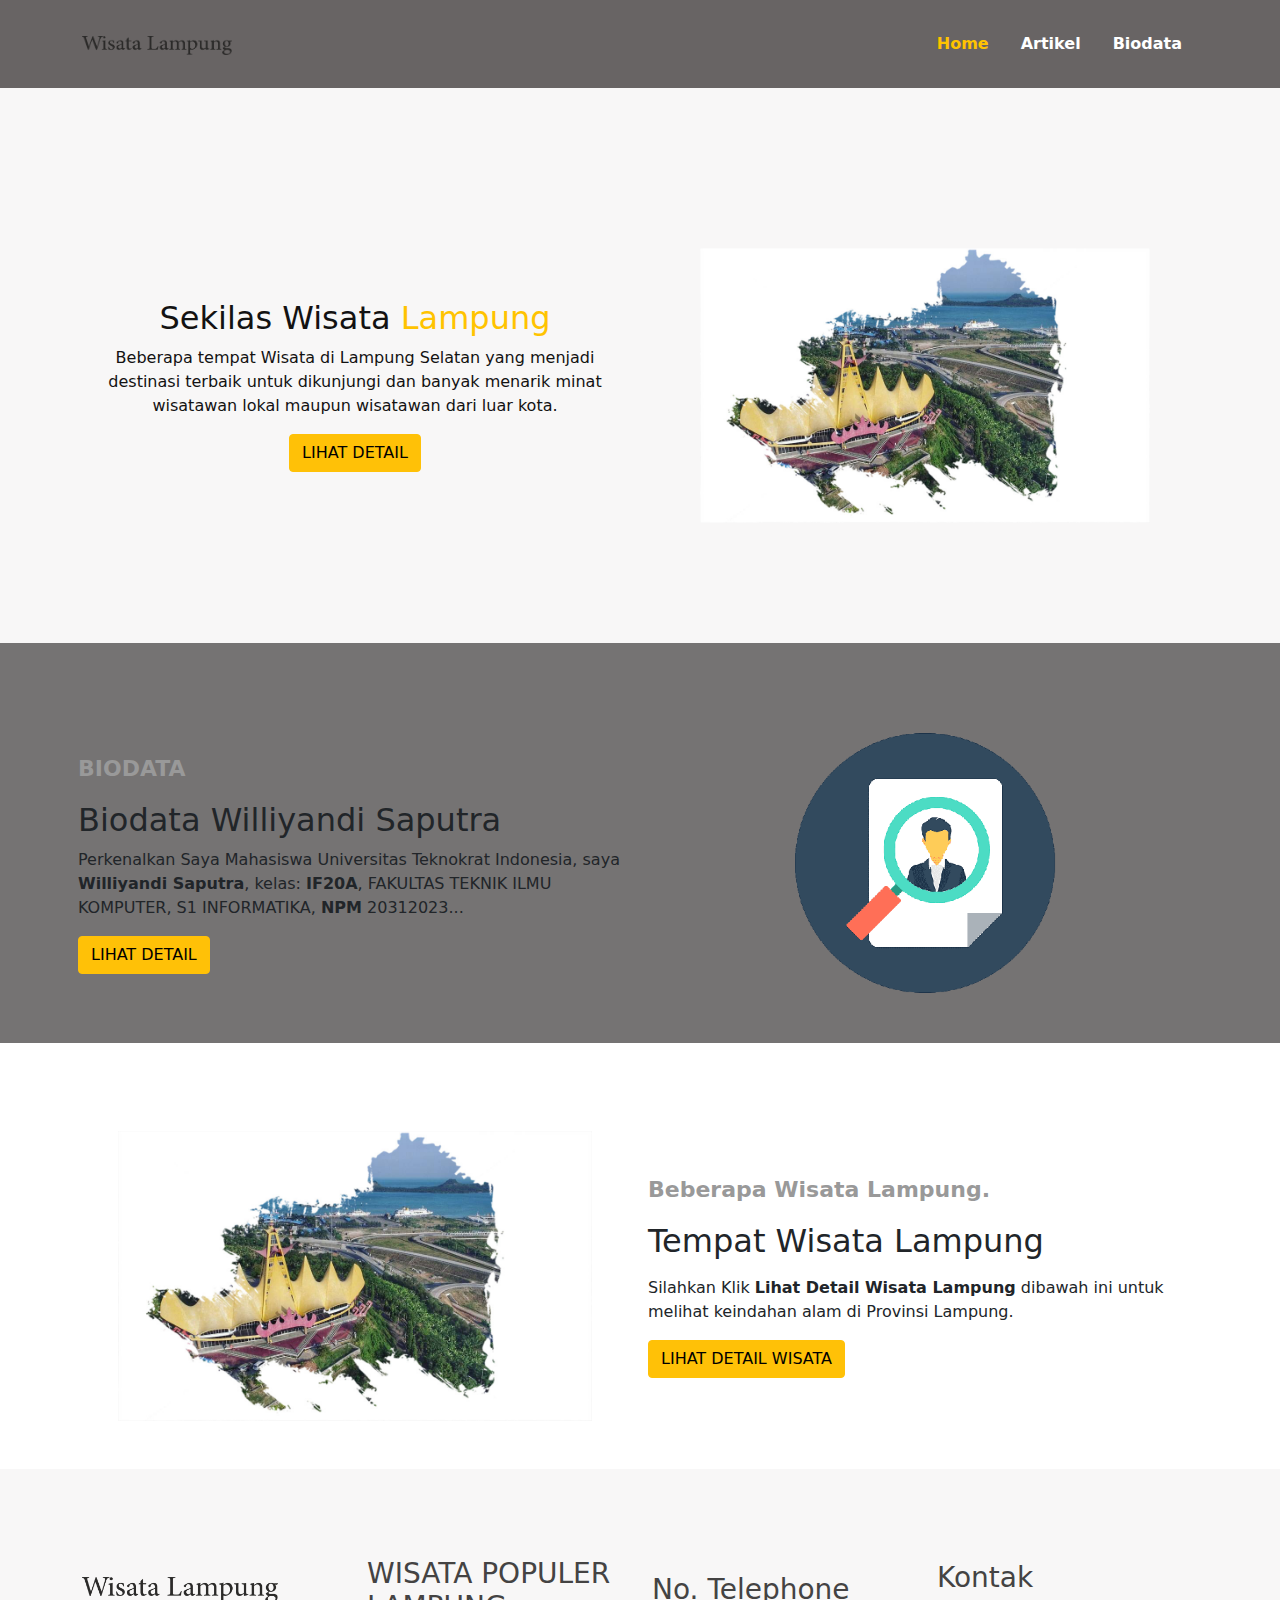
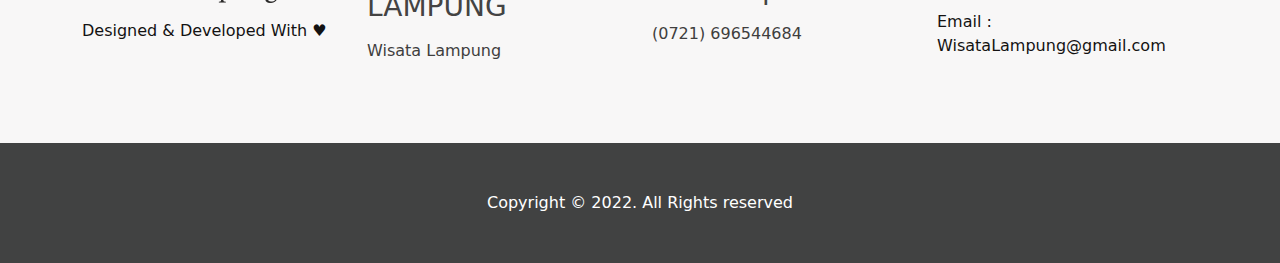
<file: index.html>
<!DOCTYPE html>
<html lang="en">
<head>
    <meta charset="UTF-8">
    <meta http-equiv="X-UA-Compatible" content="IE=edge">
    <meta name="viewport" content="width=device-width, initial-scale=1.0">
    <title>Wisata Populer Lampung</title>
    <link rel="stylesheet" href="assets/css/bootstrap.min.css">
    <link rel="stylesheet" href="assets/css/main.css">
</head>
<body>
    <header class="navbar sticky-top navbar-expand-lg navbar-dark main-nav">
        <div class="container">
          <a class="navbar-brand" href="Untitled-1.html">
            <img src="assets/img/Logoo.png" class="main-logo main-logo-putih">
          </a>
          <button 
            class="navbar-toggler" 
            type="button" 
            data-bs-toggle="collapse" 
            data-bs-target="#navbarNavAltMarkup" 
            aria-controls="navbarNavAltMarkup" 
            aria-expanded="false" 
            aria-label="Toggle navigation">
            <span class="navbar-toggler-icon"></span>
          </button>
          <div class="collapse navbar-collapse" 
          id="navbarNavAltMarkup">
            <div class="navbar-nav ms-auto py-3">
              <a class="nav-link active px-3" aria-current="page" href="index.html">Home</a>
              <a class="nav-link px-3" aria-current="page" href="Artikel.html">Artikel</a>
              <a class="nav-link px-3" aria-current="page" href="biodata.html">Biodata</a>
            </div>
          </div>
        </div>
      </header>
      <section class="main-biru">
        <div class="container py-5">
          <div class="row">
            <div class="col-lg-6 text-center align-self-center">
              <div class="">
                <h2>Sekilas Wisata <span>Lampung</span></h2>
                <p>
                  Beberapa tempat Wisata di Lampung Selatan yang menjadi destinasi terbaik untuk dikunjungi dan banyak menarik minat wisatawan lokal maupun wisatawan dari luar kota.
                </p>
                <a href="Artikel.html" class="btn btn-warning">
                  LIHAT DETAIL
                </a>
              </div>
            </div>
            <div class="col-lg-6">
              <div class="px-4 py-5">
                <img src="assets/img/gambarprofile.jpg" class="px-4 py-4 w-100">
              </div>
            </div>
          </div>
        </div>
      </section>
      </section>
      <section id="upgrade" class="main-grey">
        <div class="container py-5">
          <div class="row">
            <div class="col-lg-6 px-2">
              <p class="main-atas-judul">BIODATA</p>
              <h2>Biodata Williyandi Saputra</h2>
              <p>
                Perkenalkan Saya Mahasiswa Universitas Teknokrat Indonesia,
                saya <b>Williyandi Saputra</b>, kelas: <b>IF20A</b>, FAKULTAS TEKNIK
                ILMU KOMPUTER, S1 INFORMATIKA, <B>NPM</B> 20312023...
              </p>
              <a href="biodata.html" class="btn btn-warning">LIHAT DETAIL</a>
            </div>
            <div class="col-lg-6 px-5 align-self-center">
              <img src="assets/img/logo_biodata.png" class="w-100">
            </div>
          </div>
        </div>
      </section>
      <section id="sertifikasi">
        <div class="container py-5">
          <div class="row">
            <div class="col-lg-6 px-5 align-self-center">
              <img src="assets/img/gambarprofile.jpg" class="w-100">
            </div>
            <div class="col-lg-6 px-2">
              <p class="main-atas-judul">Beberapa Wisata Lampung.</p>
              <h2>Tempat Wisata Lampung</h2>
              <p>
              </p>
              <p>
                Silahkan Klik <b>Lihat Detail Wisata Lampung</b> dibawah ini
                untuk melihat keindahan alam di Provinsi Lampung.
              </p>
              <a href="DetailWisata.html" class="btn btn-warning">LIHAT DETAIL WISATA</a>
            </div>
          </div>
        </div>
      </section>
        <div class="main-footer-menu main-biru py-5">
          <div class="container">
            <div class="row">
              <div class="col-lg-3 mb-3">
                <div class="mb-3">
                  <a href="Untitled-1.html"><img src="assets/img/Logoo.png" class="w-75"></a>
                </div>
                <p></p>
                <p>Designed & Developed With &hearts;</p>
              </div>
              <div class="col-lg-3 mb-3">
                <h3>WISATA POPULER LAMPUNG</h3>
                <ul>
                  <li><a href="">Wisata Lampung</a></li>
                </ul>
              </div>
              <div class="col-lg-3 mb-3">
                <h3>No. Telephone</h3>
                <ul>
                  <li><a href="">(0721) 696544684</a></li>
    
                </ul>
              </div>
              <div class="col-lg-3 mb-3">
                <h3>Kontak</h3>
                <ul>
                  <li>Email : WisataLampung@gmail.com</li> 
                </ul>
              </div>
            </div>
          </div>
        </div>
        <div class="text-center py-5 main-footer-copyright">Copyright &copy; 2022. All Rights reserved</div>
      </footer>
    <script src="assets/js/bootstrap.bundle.min.js"></script>
    <script src="assets/js/jquery-3.6.0.min.js"></script>
    <script src="assets/js/main.js"></script>
</body>
</html>
</file>
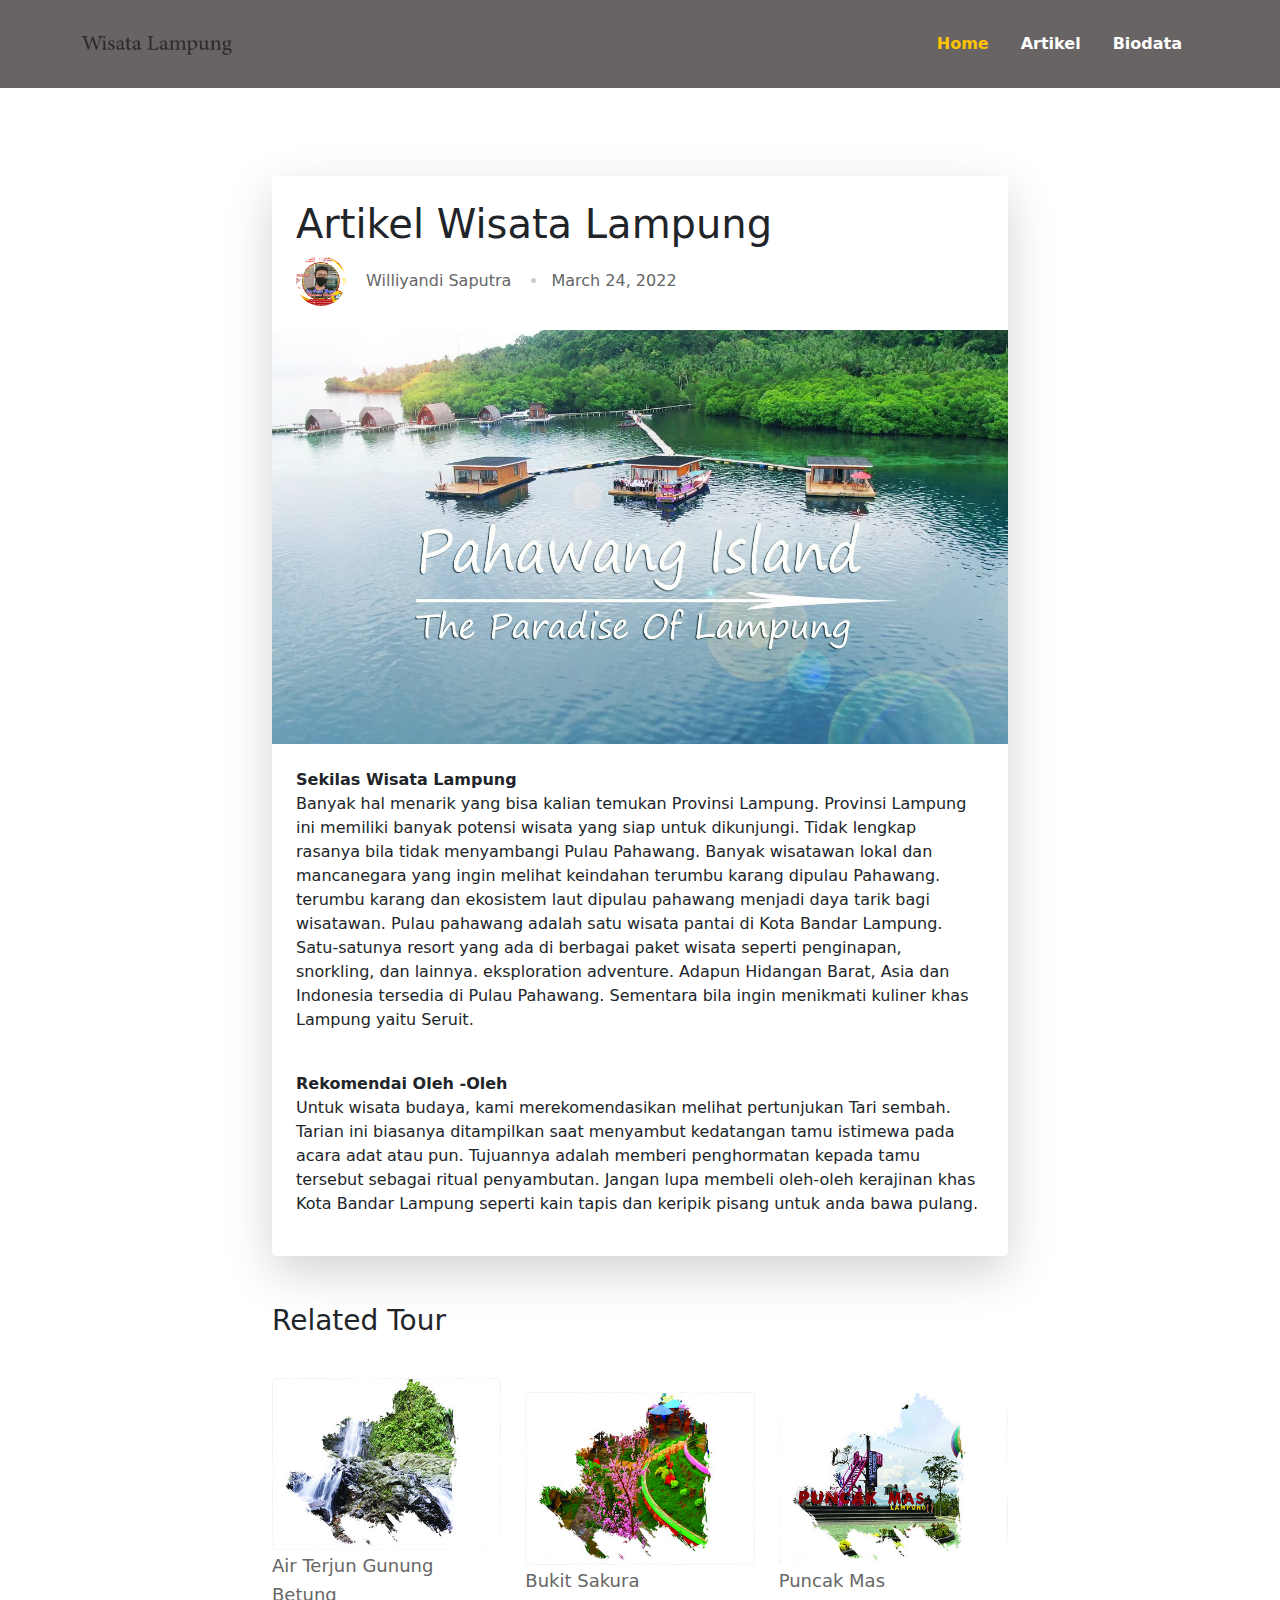
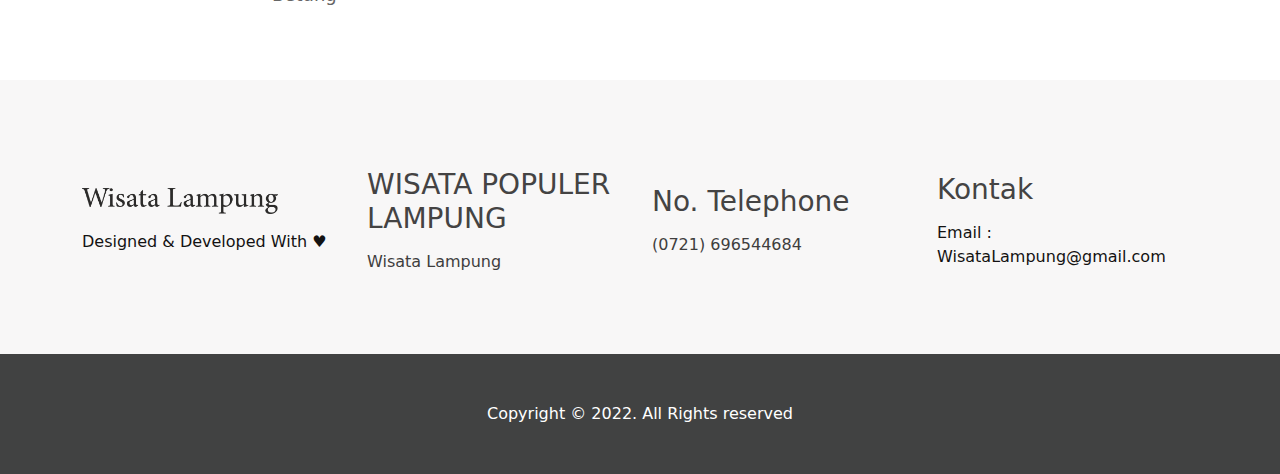
<file: Artikel.html>
<!DOCTYPE html>
<html lang="en">
<head>
    <meta charset="UTF-8">
    <meta http-equiv="X-UA-Compatible" content="IE=edge">
    <meta name="viewport" content="width=device-width, initial-scale=1.0">
    <title>Wisata Populer Lampung</title>
    <link rel="stylesheet" href="assets/css/bootstrap.min.css">
    <link rel="stylesheet" href="assets/css/main.css">
</head>
<body>
    <header class="navbar sticky-top navbar-expand-lg navbar-dark main-nav">
        <div class="container">
          <a class="navbar-brand" href="Untitled-1.html">
            <img src="assets/img/Logoo.png" class="main-logo main-logo-putih">
          </a>
          <button 
            class="navbar-toggler" 
            type="button" 
            data-bs-toggle="collapse" 
            data-bs-target="#navbarNavAltMarkup" 
            aria-controls="navbarNavAltMarkup" 
            aria-expanded="false" 
            aria-label="Toggle navigation">
            <span class="navbar-toggler-icon"></span>
          </button>
          <div class="collapse navbar-collapse" 
          id="navbarNavAltMarkup">
            <div class="navbar-nav ms-auto py-3">
              <a class="nav-link active px-3" aria-current="page" href="index.html">Home</a>
              <a class="nav-link px-3" aria-current="page" href="Artikel.html">Artikel</a>
              <a class="nav-link px-3" aria-current="page" href="biodata.html">Biodata</a>
            </div>
          </div>
        </div>
      </header>
      <section id="blog-detail">
        <div class="container py-5">
            <div class="row">
                <div class="col-lg-8 mb-3 mx-auto">
                    <!-- Detail Tulisan -->
                    <div class="rounded shadow-lg w-100">
                        <div>
                          <div class="px-4 py-4">
                            <h1>Artikel Wisata Lampung</h1>
                            <div class="main-blog-info">
                                <a href=""><img src="assets/img/IYAN.jpeg"></a>
                                <a href="" class="main-author-name">Williyandi Saputra</a>
                                <span>March 24, 2022</span>
                            </div>
                          </div>
                            <div>
                                <img src="assets/img/header.jpg" class="w-100">
                            </div>
                            <div class="px-4 py-4">
                                <p>
                                    <strong>Sekilas Wisata Lampung</strong><br>
                                    Banyak hal menarik yang bisa kalian temukan Provinsi Lampung.
                                    Provinsi Lampung ini memiliki banyak potensi wisata yang siap untuk dikunjungi.
                                    Tidak lengkap rasanya bila tidak menyambangi Pulau Pahawang. Banyak wisatawan lokal dan
                                    mancanegara yang ingin melihat keindahan terumbu karang dipulau Pahawang. terumbu
                                    karang dan ekosistem laut dipulau pahawang menjadi daya tarik bagi wisatawan. Pulau
                                    pahawang adalah satu wisata pantai di Kota Bandar Lampung. Satu-satunya resort yang ada
                                    di berbagai paket wisata seperti penginapan, snorkling, dan lainnya. eksploration adventure. Adapun Hidangan Barat, Asia dan Indonesia tersedia di Pulau Pahawang. Sementara bila ingin menikmati kuliner khas Lampung yaitu Seruit.
                                </p><br>
                                <p>
                                  <strong>Rekomendai Oleh -Oleh</strong><br>
                                    Untuk wisata budaya, kami merekomendasikan melihat pertunjukan Tari sembah. Tarian ini
                                    biasanya ditampilkan saat menyambut kedatangan tamu istimewa pada acara adat atau pun.
                                    Tujuannya adalah memberi penghormatan kepada tamu tersebut sebagai ritual penyambutan.
                                    Jangan lupa membeli oleh-oleh kerajinan khas Kota Bandar Lampung seperti kain tapis dan
                                    keripik pisang untuk anda bawa pulang.
                                </p>
                                
                            </div>
                        </div>
                    </div>
                    <!-- Related Posts -->
                    <div class="mt-5 main-tulisan-lain">
                        <h3 class="mb-3">Related Tour</h3>
                        <div class="row">
                            <div class="col-lg-4 col-md-4 col-sm-4">
                                <img src="assets/img/airterjungunungbetung.jpg" class="rounded w-100">
                                <h4><a href="">Air Terjun Gunung Betung</a></h4>
                            </div>
                            <div class="col-lg-4 col-md-4 col-sm-4">
                                <img src="assets/img/Bukit Sakura.jpg" class="rounded w-100">
                                <h4><a href="">Bukit Sakura</a></h4>
                            </div>
                            <div class="col-lg-4 col-md-4 col-sm-4">
                                <img src="assets/img/punca mas.jpg" class="rounded w-100">
                                <h4><a href="">Puncak Mas</a></h4>
                            </div>
                        </div>
                    </div>
                </div>
            </div>
        </div>
      </section>
      <footer>
        <div class="main-footer-menu main-biru py-5">
          <div class="container">
            <div class="row">
              <div class="col-lg-3 mb-3">
                <div class="mb-3">
                  <a href="Untitled-1.html"><img src="assets/img/Logoo.png" class="w-75"></a>
                </div>
                <p></p>
                <p>Designed & Developed With &hearts;</p>
              </div>
              <div class="col-lg-3 mb-3">
                
                <h3>WISATA POPULER LAMPUNG</h3>
                <ul>
                  <li><a href="">Wisata Lampung</a></li>
                </ul>
              </div>
              <div class="col-lg-3 mb-3">
                <h3>No. Telephone</h3>
                <ul>
                  <li><a href="">(0721) 696544684</a></li>
    
                </ul>
              </div>
              <div class="col-lg-3 mb-3">
                <h3>Kontak</h3>
                <ul>
                  <li>Email : WisataLampung@gmail.com</li> 
                </ul>
              </div>
            </div>
          </div>
        </div>
        <div class="text-center py-5 main-footer-copyright">Copyright &copy; 2022. All Rights reserved</div>
      </footer>
    <script src="assets/js/bootstrap.bundle.min.js"></script>
    <script src="assets/js/jquery-3.6.0.min.js"></script>
    <script src="assets/js/main.js"></script>
</body>
</html>
</file>
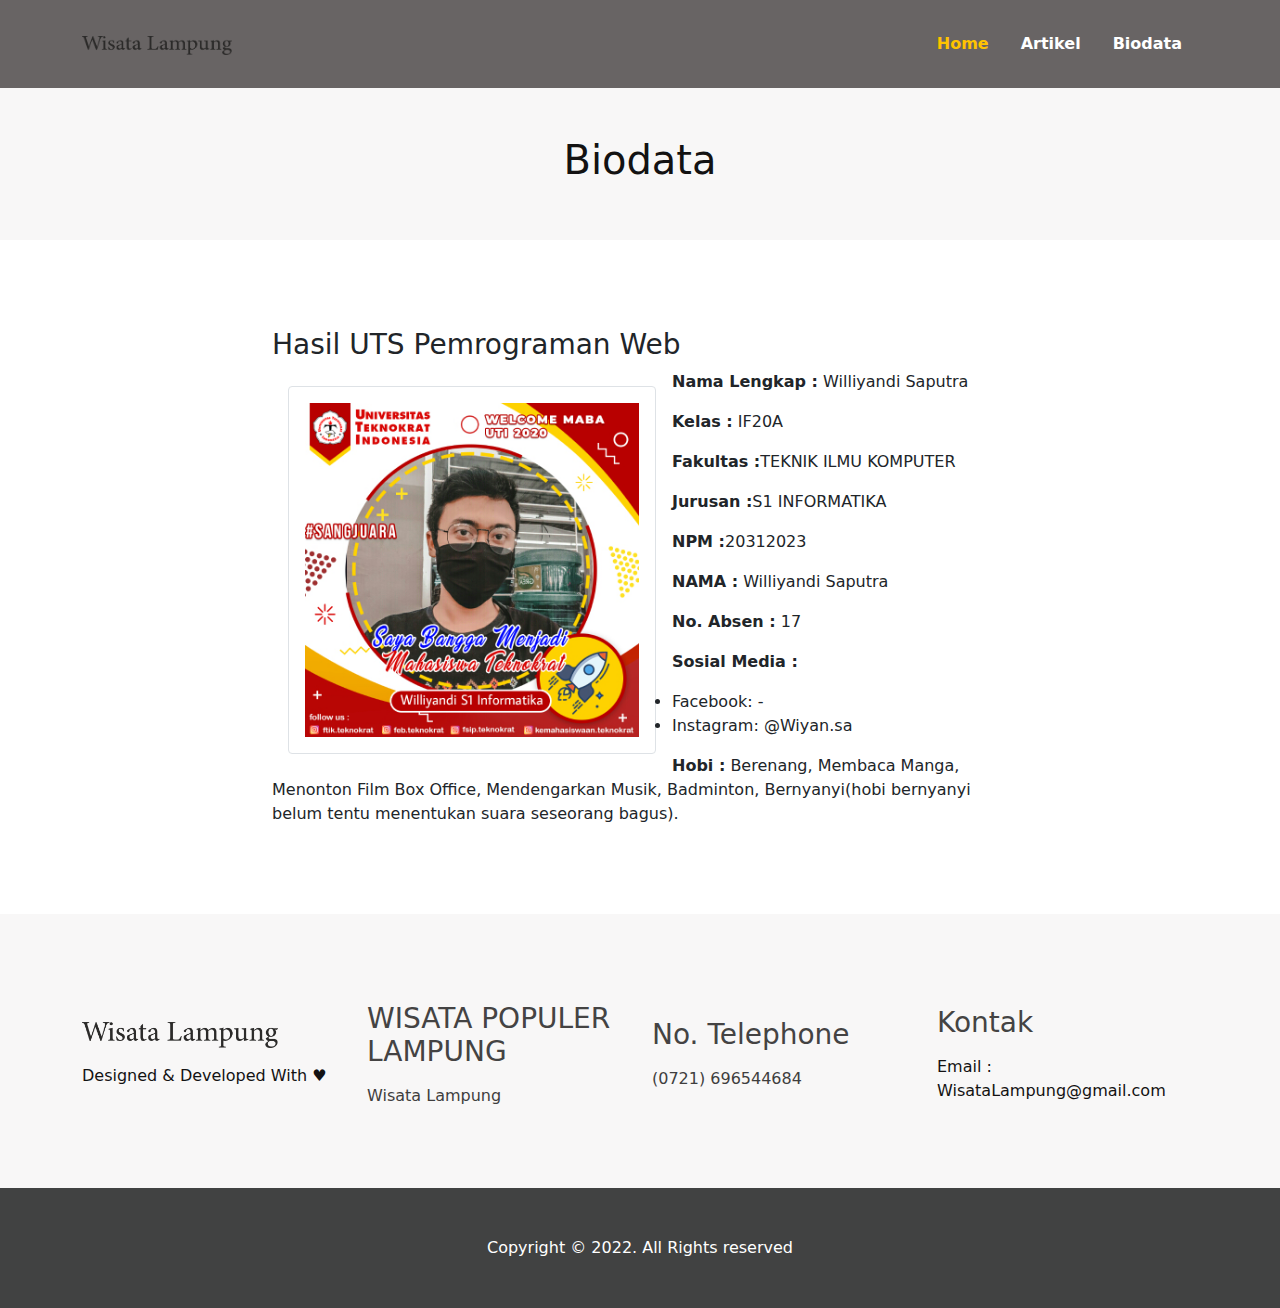
<file: biodata.html>
<!DOCTYPE html>
<html lang="en">
<head>
    <meta charset="UTF-8">
    <meta http-equiv="X-UA-Compatible" content="IE=edge">
    <meta name="viewport" content="width=device-width, initial-scale=1.0">
    <title>Biodata</title>
    <link rel="stylesheet" href="assets/css/bootstrap.min.css">
    <link rel="stylesheet" href="assets/css/main.css">
</head>
<body>
    <header class="navbar sticky-top navbar-expand-lg navbar-dark main-nav">
        <div class="container">
          <a class="navbar-brand" href="Untitled-1.html">
            <img src="assets/img/Logoo.png" class="main-logo main-logo-putih">
          </a>
          <button 
            class="navbar-toggler" 
            type="button" 
            data-bs-toggle="collapse" 
            data-bs-target="#navbarNavAltMarkup" 
            aria-controls="navbarNavAltMarkup" 
            aria-expanded="false" 
            aria-label="Toggle navigation">
            <span class="navbar-toggler-icon"></span>
          </button>
          <div class="collapse navbar-collapse" 
          id="navbarNavAltMarkup">
            <div class="navbar-nav ms-auto py-3">
              <a class="nav-link active px-3" aria-current="page" href="index.html">Home</a>
              <a class="nav-link px-3" aria-current="page" href="Artikel.html">Artikel</a>
              <a class="nav-link px-3" aria-current="page" href="biodata.html">Biodata</a>
            </div>
          </div>
        </div>
      </header>
      <section class="main-biru">
          <div class="container py-5">
              <div class="text-center">
                <h1>Biodata</h1>
              </div>
          </div>
      </section>
      <section class="container py-5">
        <div class="row">
            <div class="col-lg-8 mx-auto">
              <h3>Hasil UTS Pemrograman Web</h3>
                <p>
                    <img src="assets/img/IYAN.jpeg" class="w-50 border px-3 py-3 rounded mx-3 my-3" align="left">
                   <b>Nama Lengkap :</b> Williyandi Saputra
                <p>
                  <b>Kelas :</b> IF20A
                </p>
                <p>
                  <b>Fakultas :</b>TEKNIK ILMU KOMPUTER
                </p>
                <p>
                  <b>Jurusan :</b>S1 INFORMATIKA
                </p>
                <p>
                  <b>NPM :</b>20312023
                </p>
                <p>
                  <b>NAMA :</b> Williyandi Saputra
                </p>
                <p>
                  <b>No. Absen :</b> 17
                </p>
                <p>
                  <b>Sosial Media :</b>
                  <ul>
                    <li>Facebook: - </li>
                    <li>Instagram: @Wiyan.sa </li>
                  </ul>
                </p>
                <p>
                  <b>Hobi :</b> Berenang, Membaca Manga, Menonton Film Box Office, Mendengarkan Musik, Badminton,
                  Bernyanyi(hobi bernyanyi belum tentu menentukan suara seseorang bagus).
                </p>
                <br>
            </div>
        </div>
      </section>
      <footer>
        <div class="main-footer-menu main-biru py-5">
          <div class="container">
            <div class="row">
              <div class="col-lg-3 mb-3">
                <div class="mb-3">
                  <a href="Untitled-1.html"><img src="assets/img/Logoo.png" class="w-75"></a>
                </div>
                <p></p>
                <p>Designed & Developed With &hearts;</p>
              </div>
              <div class="col-lg-3 mb-3">
                <h3>WISATA POPULER LAMPUNG</h3>
                <ul>
                  <li><a href="">Wisata Lampung</a></li>
                </ul>
              </div>
              <div class="col-lg-3 mb-3">
                <h3>No. Telephone</h3>
                <ul>
                  <li><a href="">(0721) 696544684</a></li>
    
                </ul>
              </div>
              <div class="col-lg-3 mb-3">
                <h3>Kontak</h3>
                <ul>
                  <li>Email : WisataLampung@gmail.com</li> 
                </ul>
              </div>
            </div>
          </div>
        </div>
        <div class="text-center py-5 main-footer-copyright">Copyright &copy; 2022. All Rights reserved</div>
      </footer>
    <script src="assets/js/bootstrap.bundle.min.js"></script>
    <script src="assets/js/jquery-3.6.0.min.js"></script>
    <script src="assets/js/main.js"></script>
</body>
</html>
</file>
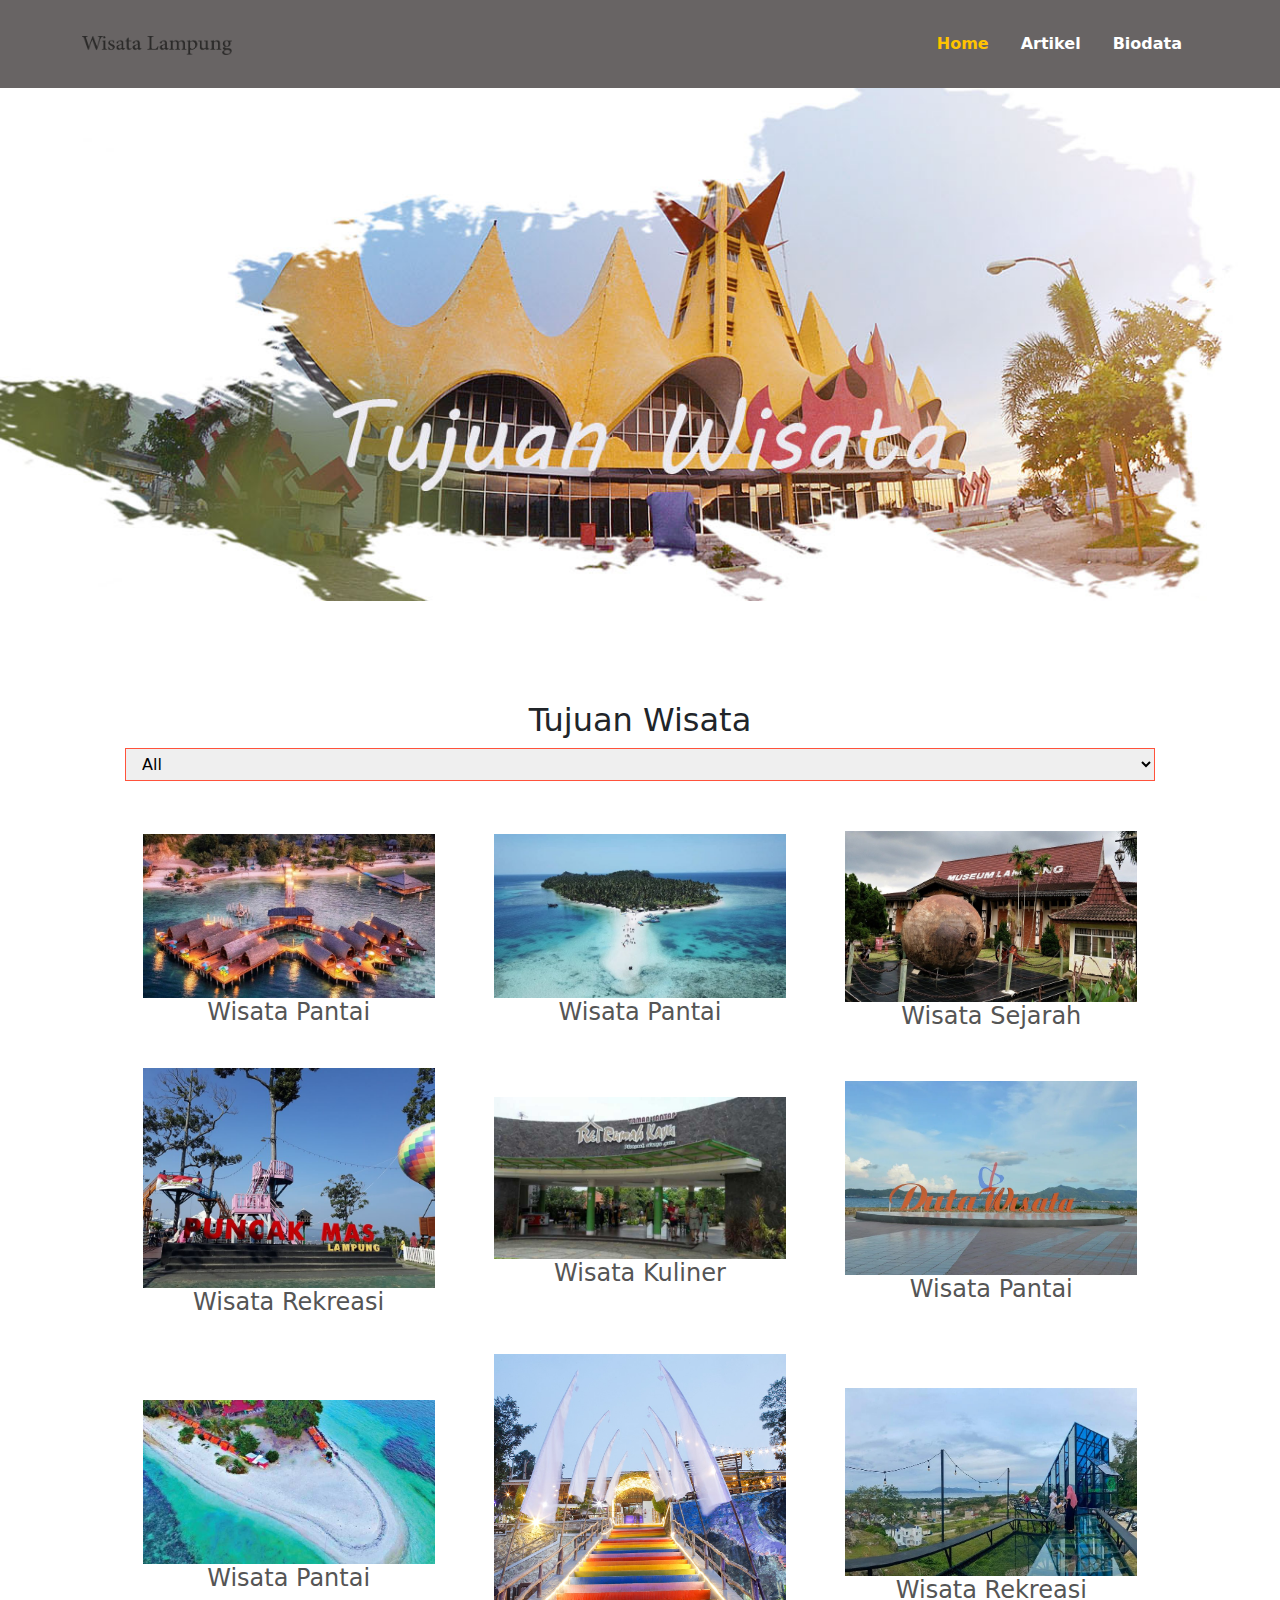
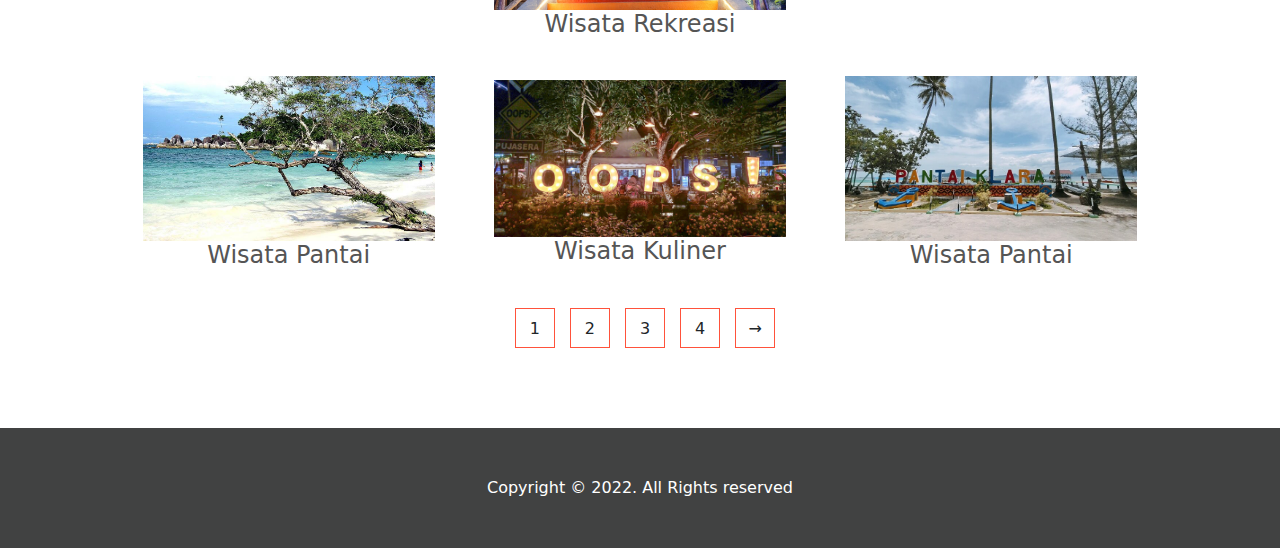
<file: DetailWisata.html>
<!DOCTYPE html>
<html lang="en">
<head>
    <meta charset="UTF-8">
    <meta http-equiv="X-UA-Compatible" content="IE=edge">
    <meta name="viewport" content="width=device-width, initial-scale=1.0">
    <title>Detail Wisata</title>
    <link rel="stylesheet" href="assets/css/bootstrap.min.css">
    <link rel="stylesheet" href="assets/css/main.css">
</head>
<body>
    <header class="navbar sticky-top navbar-expand-lg navbar-dark main-nav">
        <div class="container">
          <a class="navbar-brand" href="Untitled-1.html">
            <img src="assets/img/Logoo.png" class="main-logo main-logo-putih">
          </a>
          <button 
            class="navbar-toggler" 
            type="button" 
            data-bs-toggle="collapse" 
            data-bs-target="#navbarNavAltMarkup" 
            aria-controls="navbarNavAltMarkup" 
            aria-expanded="false" 
            aria-label="Toggle navigation">
            <span class="navbar-toggler-icon"></span>
          </button>
          <div class="collapse navbar-collapse" 
          id="navbarNavAltMarkup">
            <div class="navbar-nav ms-auto py-3">
              <a class="nav-link active px-3" aria-current="page" href="index.html">Home</a>
              <a class="nav-link px-3" href="">Artikel</a>
              <a class="nav-link px-3" href="">Biodata</a>
            </div>
          </div>
        </div>
      </header>  
    <div class="image">
        <img src="assets/img/TujuanWisata.jpg" class="w-100">
    </div>
 
    <div class="container-2">
       <div class="row row-2">
          <h2>Tujuan Wisata</h2>
          <select name="" id="">
             <option value="">All</option>
             <option value="">Wisata Pantai</option>
             <option value="">Wisata Sejarah</option>
             <option value="">Wisata Kuliner</option>
          </select>
       </div>
       <div class="row">
          <div class="col-3">
             <img src="assets/img/pulau_pahawang.jpg" alt="">
             <h4>Wisata Pantai</h4>
             <div class="rating">
                <i class="fas fa-star"></i>
                <i class="fas fa-star"></i>
                <i class="fas fa-star"></i>
                <i class="fas fa-star"></i>
                <i class="far fa-star"></i>
             </div>
             
          </div>
          <div class="col-3">
             <img src="assets/img/Pulau_Mahitam.jpg" alt="">
             <h4>Wisata Pantai</h4>
             <div class="rating">
                <i class="fas fa-star"></i>
                <i class="fas fa-star"></i>
                <i class="fas fa-star"></i>
                <i class="fas fa-star-half-alt"></i>
                <i class="far fa-star"></i>
             </div>
             
          </div>
          <div class="col-3">
             <img src="assets/img/MuseumLampung.jpg" alt="">
             <h4>Wisata Sejarah</h4>
             <div class="rating">
                <i class="fas fa-star"></i>
                <i class="fas fa-star"></i>
                <i class="fas fa-star"></i>
                <i class="fas fa-star"></i>
                <i class="far fa-star"></i>
             </div>
             
          </div>
          <div class="col-3">
             <img src="assets/img/Puncak-Mas-Lampung.jpg" alt="">
             <h4>Wisata Rekreasi</h4>
             <div class="rating">
                <i class="fas fa-star"></i>
                <i class="fas fa-star"></i>
                <i class="fas fa-star"></i>
                <i class="fas fa-star-half-alt"></i>
                <i class="far fa-star"></i>
             </div>
             
          </div>
          <div class="col-3">
             <img src="assets/img/rumah-kayu-lampung.jpg" alt="">
             <h4>Wisata Kuliner</h4>
             <div class="rating">
                <i class="fas fa-star"></i>
                <i class="fas fa-star"></i>
                <i class="fas fa-star"></i>
                <i class="fas fa-star-half-alt"></i>
                <i class="far fa-star"></i>
             </div>
             
          </div>
          <div class="col-3">
             <img src="assets/img/pantai_DutaWisata.jpg" alt="">
             <h4>Wisata Pantai</h4>
             <div class="rating">
                <i class="fas fa-star"></i>
                <i class="fas fa-star"></i>
                <i class="fas fa-star"></i>
                <i class="fas fa-star-half-alt"></i>
                <i class="far fa-star"></i>
             </div>
             
          </div>
          <div class="col-3">
             <img src="assets/img/mutun.jpg" alt="">
             <h4>Wisata Pantai</h4>
             <div class="rating">
                <i class="fas fa-star"></i>
                <i class="fas fa-star"></i>
                <i class="fas fa-star"></i>
                <i class="fas fa-star-half-alt"></i>
                <i class="far fa-star"></i>
             </div>
             
          </div>
          <div class="col-3">
             <img src="assets/img/Lengkung-Langit1.jpg" alt="">
             <h4>Wisata Rekreasi</h4>
             <div class="rating">
                <i class="fas fa-star"></i>
                <i class="fas fa-star"></i>
                <i class="fas fa-star"></i>
                <i class="fas fa-star-half-alt"></i>
                <i class="far fa-star"></i>
             </div>
             
          </div>
          <div class="col-3">
             <img src="assets/img/Pintu-Langit.jpg" alt="">
             <h4>Wisata Rekreasi</h4>
             <div class="rating">
                <i class="fas fa-star"></i>
                <i class="fas fa-star"></i>
                <i class="fas fa-star"></i>
                <i class="fas fa-star-half-alt"></i>
                <i class="far fa-star"></i>
             </div>
             
          </div>
          <div class="col-3">
             <img src="assets/img/pantai-pasir-putih-lampung.jpg" alt="">
             <h4>Wisata Pantai</h4>
             <div class="rating">
                <i class="fas fa-star"></i>
                <i class="fas fa-star"></i>
                <i class="fas fa-star"></i>
                <i class="fas fa-star"></i>
                <i class="far fa-star"></i>
             </div>
            
          </div>
          <div class="col-3">
             <img src="assets/img/Pujaserah.png" alt="">
             <h4>Wisata Kuliner</h4>
             <div class="rating">
                <i class="fas fa-star"></i>
                <i class="fas fa-star"></i>
                <i class="fas fa-star"></i>
                <i class="fas fa-star"></i>
                <i class="far fa-star"></i>
             </div>
             
          </div>
          <div class="col-3">
             <img src="assets/img/Pantai-Klara-1.jpg" alt="">
             <h4>Wisata Pantai</h4>
             <div class="rating">
                <i class="fas fa-star"></i>
                <i class="fas fa-star"></i>
                <i class="fas fa-star"></i>
                <i class="fas fa-star-half-alt"></i>
                <i class="far fa-star"></i>
             </div>
             
          </div>
       </div>
       <div class="page-btn">
          <span>1</span>
          <span>2</span>
          <span>3</span>
          <span>4</span>
          <span>&#8594;</span>
       </div>
    </div>
        <div class="text-center py-5 main-footer-copyright">Copyright &copy; 2022. All Rights reserved</div>
      </footer>
    <script src="assets/js/bootstrap.bundle.min.js"></script>
    <script src="assets/js/jquery-3.6.0.min.js"></script>
    <script src="assets/js/main.js"></script>
</body>
</html>
</file>
<file: assets/css/main.css>
/* Untuk Header */
.main-nav {
    background-color: #686464;
}
.main-nav .navbar-nav a.nav-link {
    color: #FFF;
    font-weight: 600;
}
.main-nav .navbar-nav .nav-link.active,.main-nav .navbar-nav .nav-link:hover {
    color: #FFC300;
}
.navbar.scrolled {
    background-color: #FFF;
    transition: background-color 0.5s ease;
    box-shadow: 0px -10px 30px rgb(88, 87, 87);
}
.navbar.scrolled a.nav-link {
    color: rgb(95, 95, 95);
}
.navbar img.main-logo {
    max-width: 150px;
}
.navbar img.main-logo-hitam {
    display: none;
}
.navbar.scrolled img.main-logo-hitam {
    display: inline-block;
}
.navbar.scrolled img.main-logo-putih {
    display: none;
}

/* Untuk Global */
.main-biru {
    background-color: #f8f7f7;
    color: rgb(19, 18, 18);
}
.main-biru h2 span {
    color: #FFC300;
}
button.btn-warning {
    background-color: #FFC300;
}
h2.main-judul::after {
    margin: auto;
    margin-top: 20px;
    display: block;
    border-bottom:10px solid #FFC300;
    width: 100px;
    border-radius: 25px;
    content: "";
}
.main-grey {
    background-color: #757373;
}
.main-atas-judul {
    color: #999;
    font-size: 22px;
    font-weight: 600;
}
a:hover {
    transition: color 0.5s ease;
}

/* Untuk Bagian Kolaborasi */
#main-kolaborasi img {
    max-height: 50px;
    max-width: 150px;
}
#main-kolaborasi a {
    display: inline-block;
    word-spacing: 20px;
    margin-right: 20px;
    margin-bottom: 20px;
}

.medsos {
	padding:5px 0;
	background-color: #e24581;
}
.medsos ul li {
	display: inline-block;
	color: rgb(245, 147, 224);
	margin-right: 10px;
}

/* .video{
    width: 50px
    height: 50px
} */

/* Untuk Blog */
.main-blog-info img {
    width: 50px;
    border-radius: 50%;
    float: left;
}
.main-blog-info {
    color: #666;
    position: relative;
}
.main-blog-info a {
    padding-right: 15px;
    color: #666;
    text-decoration: none;
}
.main-blog-info a:hover {
    color: #FFC300;
}
#blog .main-blog-info span {
    font-size: 12px;
    padding-left: 15px;
}
#blog a {
    text-decoration: none;
    color: #666;
}
#blog a:hover {
    color: #FFC300;
}
#blog-detail .main-blog-info img {
    float: none;
}
#blog-detail .main-blog-info span::before {
    content: "";
    top: 0px;
    margin-bottom: 3px;
    display: inline-block;
    margin-right: 15px;
    background-color: #CCC;
    height: 5px;
    width: 5px;
    border-radius: 50%;
}
.main-tulisan-lain h4 a {
    color: #666;
    text-decoration: none;
    font-size: 18px;
    font-weight: 500;
}

/* Footer */
.main-footer-menu h3 {
    color: rgb(68, 67, 67);
    margin-bottom: 15px;
}
.main-footer-menu a {
    color: rgb(63, 62, 62);
    text-decoration: none;
}
.main-footer-menu a:hover {
    color: #FFC300;
}
.main-footer-menu ul {
    list-style-type: none;
    padding-left: 0px;
    margin-left: 0px;
}
.main-footer-menu ul li {
    margin-bottom: 10px;
}
.main-footer-copyright {
    background-color: #414242;
    color: #FFF;
}

/* ================================= */

.container-2{
  max-width: 1080px;
  margin: auto;
  padding-left: 25px;
  padding-right: 25px;
  text-align: center;
}

.judul{
  text-align: center;
  margin: 30PX auto 10px;
  position: relative;
  line-height: 60px;
  color: #555;
}

.judul P{
  text-align: center;
}

.row{
  margin-top: 40PX;
  display: flex;
  align-items: center;
  flex-wrap: wrap;
  justify-content: space-around;
}

.display{
  flex-basis: 25%;
  padding: 10px;
  min-width: 220px;
  margin-bottom: 50px;
  transition: transform 0,5s;
}

.display:hover{
  transform: translateY(-5px);
}

.display img{
  width: 100%;
}

h4{
  color: #555;
  font-weight: normal;
}

.display p{
  font-size: 14px;
  text-align: justify;
}

/*=================================*/



/* ===================================== */

.col-3{
  flex-basis: 30%;
  min-width: 250px;
  margin-bottom: 30px;
}

.col-3 img{
  width: 100%;
}

.col-3 p{
  font-size: 12px;
  margin: 12px 0;
  color: #777;
}


/* all products page */

.row-2{
  justify-content: space-between;
  margin: 100px auto 50px;
}

select{
  border: 1px solid #ff523b;
  padding: 5px;
}

select:focus{
  outline: none;
}

.page-btn{
  margin: 0 auto 80px;
}

.page-btn span{
  display: inline-block;
  border: 1px solid #ff523b;
  margin-left: 10px;
  width: 40px;
  height: 40px;
  text-align: center;
  line-height: 40px;
  cursor: pointer;
}

.page-btn span:hover{
  background: #ff523b;
  color: #fff;
}
</file>
